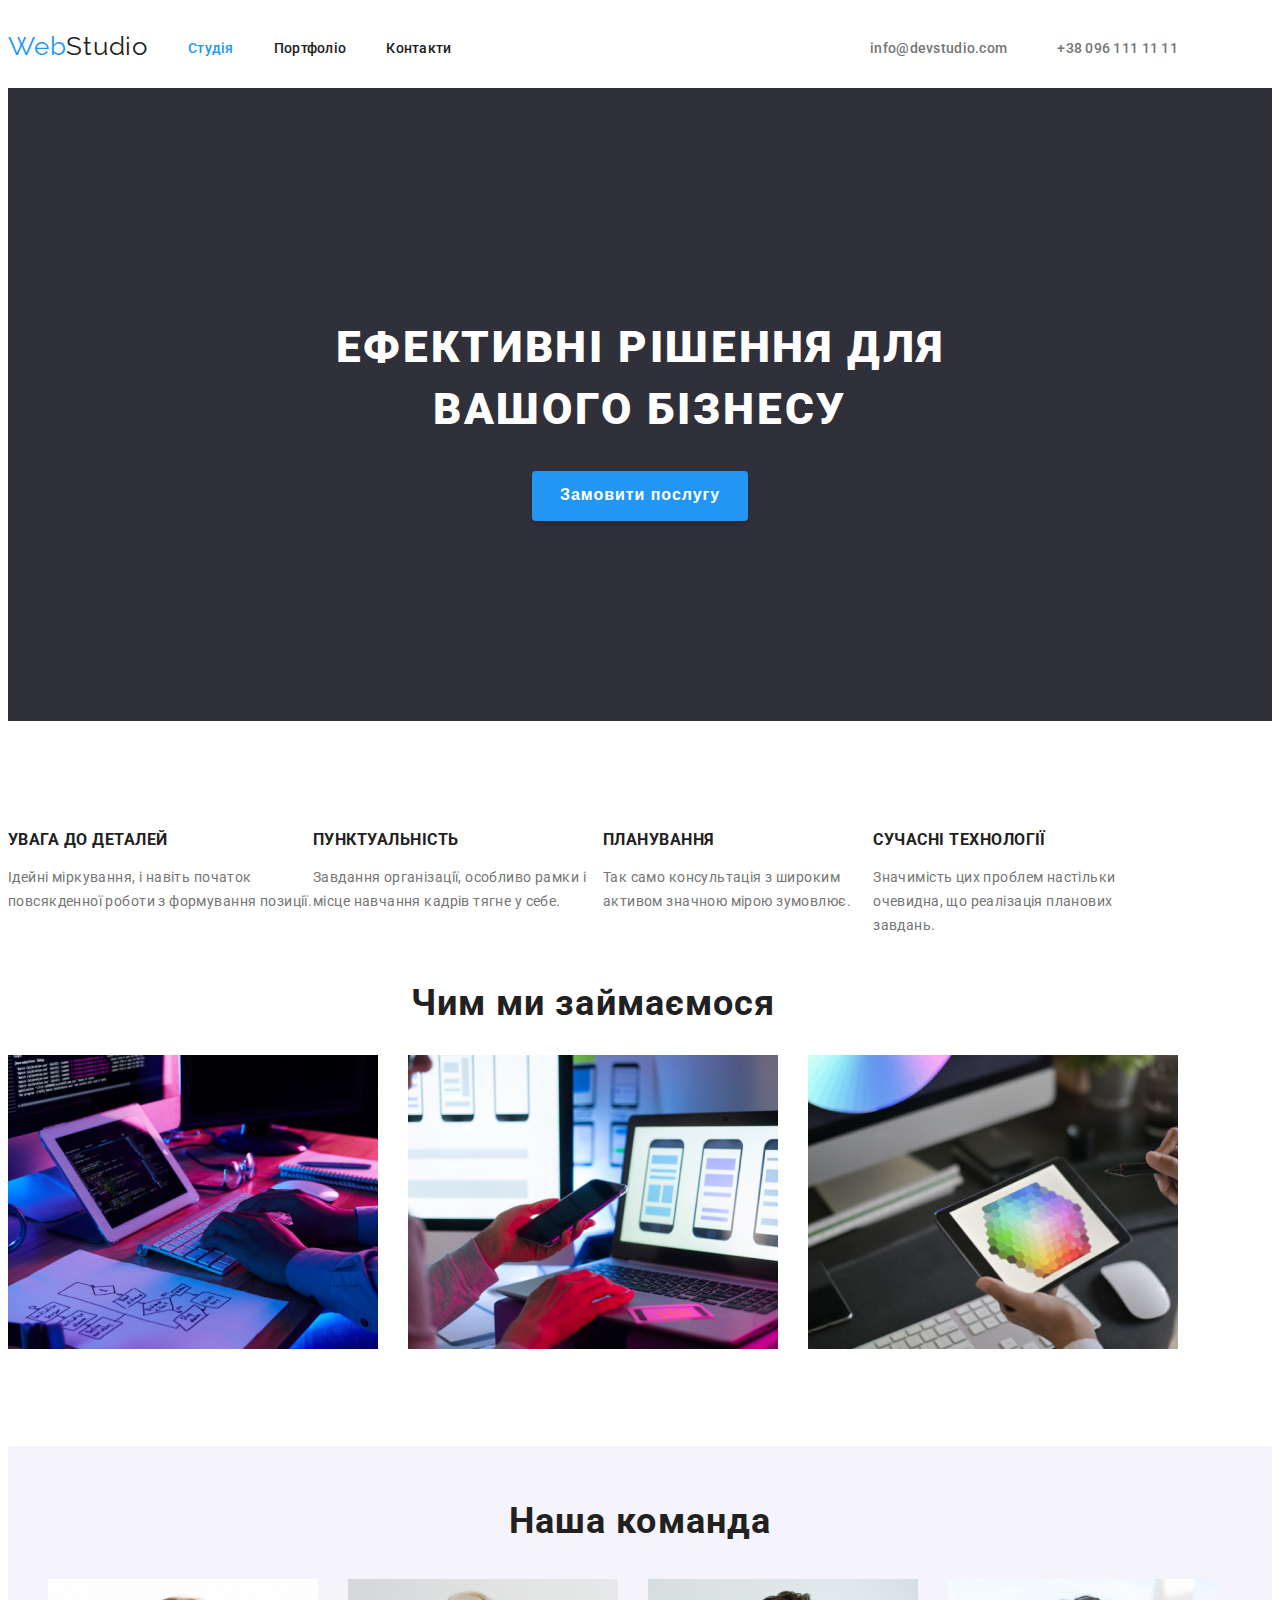
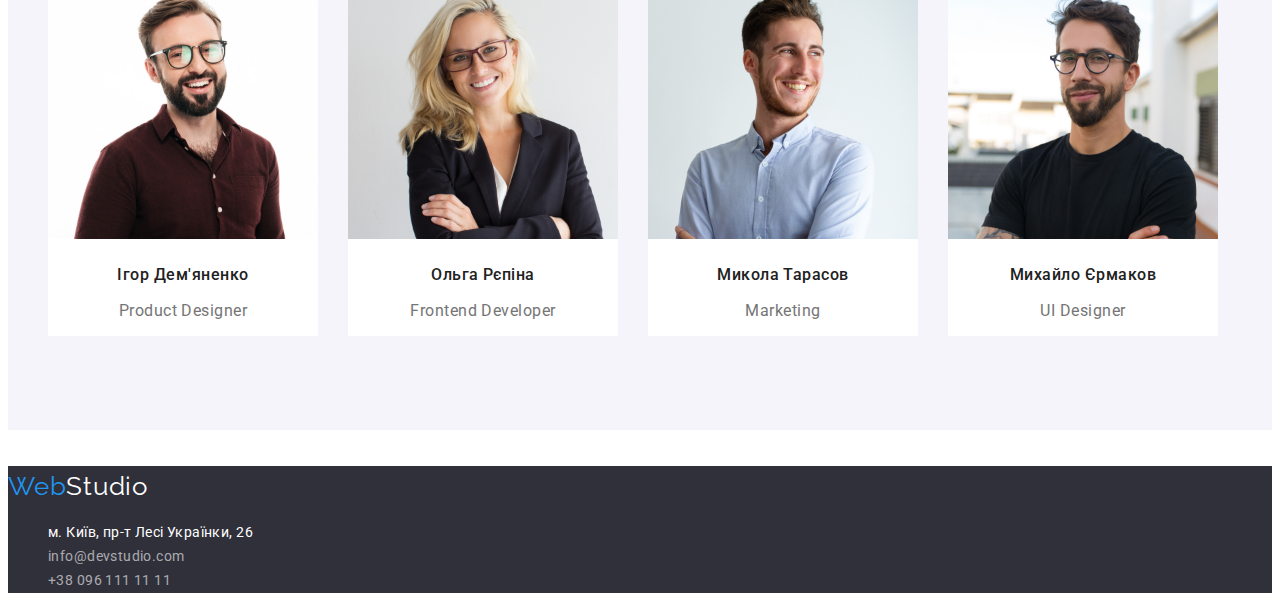
<file: index.html>
<!DOCTYPE html>
<html lang="uk">

<head>
    <meta charset="UTF-8">
    <meta http-equiv="X-UA-Compatible" content="IE=edge">
    <meta name="viewport" content="width=device-width, initial-scale=1.0">
    <title>WebStudio</title>
    <link rel="stylesheet" href="https://cdnjs.cloudflare.com/ajax/libs/modern-normalize/1.1.0/modern-normalize.min.css"
        integrity="sha512-wpPYUAdjBVSE4KJnH1VR1HeZfpl1ub8YT/NKx4PuQ5NmX2tKuGu6U/JRp5y+Y8XG2tV+wKQpNHVUX03MfMFn9Q=="
        crossorigin="anonymous" referrerpolicy="no-referrer" />
    <link rel="stylesheet" href="./css/styles.css">
    <link rel="preconnect" href="https://fonts.googleapis.com">
    <link rel="preconnect" href="https://fonts.gstatic.com" crossorigin>
    <link
        href="https://fonts.googleapis.com/css2?family=Raleway:wght@700&family=Roboto:wght@400;500;700;900&display=swap"
        rel="stylesheet">
</head>

<body>
    <header class="container header-content">
        <nav class="menu-link">
            <a href="./index.html" class="logo"><span class="blue">Web</span>Studio</a>
            <ul class="head-list">
                <li class="list-nav"><a href="/goit-markup-hw-02/index.html" class="link active">Студія</a></li>
                <li class="list-nav"><a href="/goit-markup-hw-02/portfolio.html" class="link">Портфоліо</a></li>
                <li class="list-nav"><a href="" class="link">Контакти</a></li>
            </ul>
        </nav>
        <ul class="contacts">
            <li><a href="mailto:info@devstudio.com" class="link">info@devstudio.com</a></li>
            <li><a href="tel:+380961111111" class="link">+38 096 111 11 11</a></li>
        </ul>

    </header>

    <main>
        <!-- Ефективні рішення для вашого бізнесу -->
        <section class="hero">
            <h1 class="hero-title">Ефективні рішення для<br> вашого бізнесу</h1>
            <button type="button" class="service">Замовити послугу</button>
        </section>

        <!-- Чим ми займаємося -->
        <section class="work-section container">
            <h2 class="hidden">Плюси</h2>
            <ul class="work">
                <li>
                    <h3 class="work-title">УВАГА ДО ДЕТАЛЕЙ</h3>
                    <p class="work-text">Ідейні міркування, і навіть початок повсякденної роботи з формування
                        позиції.
                    </p>
                </li>
                <li>
                    <h3 class="work-title">ПУНКТУАЛЬНІСТЬ</h3>
                    <p class="work-text">Завдання організації, особливо рамки і місце навчання кадрів тягне у себе.
                    </p>
                </li>
                <li>
                    <h3 class="work-title">ПЛАНУВАННЯ</h3>
                    <p class="work-text">Так само консультація з широким активом значною мірою зумовлює.</p>
                </li>
                <li>
                    <h3 class="work-title">СУЧАСНІ ТЕХНОЛОГІЇ</h3>
                    <p class="work-text">Значимість цих проблем настільки очевидна, що реалізація планових завдань.
                    </p>
                </li>
            </ul>
        </section>
        <!-- Приклади -->
        <section class="container">
            <h2 class="examples-title">Чим ми займаємося</h2>
            <ul class="examples-list">
                <li><img src="./images/direction1.jpg" alt="напрям один" width="370"></li>
                <li><img src="./images/direction2.jpg" alt="напрям два" width="370"></li>
                <li><img src="./images/direction3.jpg" alt="напрям три" width="370"></li>
            </ul>
        </section>

        <!-- Наша команда -->
        <section class="our-team ">
            <h2 class="section-title">Наша команда</h2>
            <ul class="best-team container">
                <li class="best-team-item">
                    <img src="./images/igor.jpg" alt="перший член команди" width="270">
                    <h3 class="name">Ігор Дем'яненко</h3>
                    <p class="profession" lang="en">Product Designer</p>
                </li>
                <li class="best-team-item">
                    <img src="./images/olga.jpg" alt="другий член команди" width="270">
                    <h3 class="name">Ольга Рєпіна</h3>
                    <p class="profession">Frontend Developer</p>
                </li>
                <li class="best-team-item">
                    <img src="./images/mykola.jpg" alt="третій член команди" width="270">
                    <h3 class="name">Микола Тарасов</h3>
                    <p class="profession" lang="en">Marketing</p>
                </li>
                <li class="best-team-item">
                    <img src="./images/mykhailo.jpg" alt="четвертий член команди" width="270">
                    <h3 class="name">Михайло Єрмаков</h3>
                    <p class="profession" lang="en">UI Designer</p>
                </li>
            </ul>
        </section>
    </main>
    <footer class="footer">
        <section class="page-footer container">
            <a href="./index.html" class="logo-footer"><span class="blue">Web</span>Studio</a>
            <address>
                <ul class="footer-list">
                    <li>
                        <a href="https://www.google.com/maps/place/%D0%9B%D0%B5%D1%81%D0%B8+%D0%A3%D0%BA%D1%80%D0%B0%D0%B8%D0%BD%D0%BA%D0%B8+7/@50.4340225,30.5316546,17z/data=!3m1!4b1!4m5!3m4!1s0x40d4cfd612e83011:0x87edecf81f4151b6!8m2!3d50.4340225!4d30.5316546"
                            class="footer-list">м.
                            Київ, пр-т Лесі Українки, 26</a>
                    </li>
                    <li>
                        <a href="mailto:info@devstudio.com" class="footer-nav">info@devstudio.com</a>
                    </li>
                    <li>
                        <a href="tel:+380961111111" class="footer-nav">+38 096 111 11 11</a>
                    </li>
                </ul>
            </address>
        </section>

    </footer>
</body>

</html>
</file>
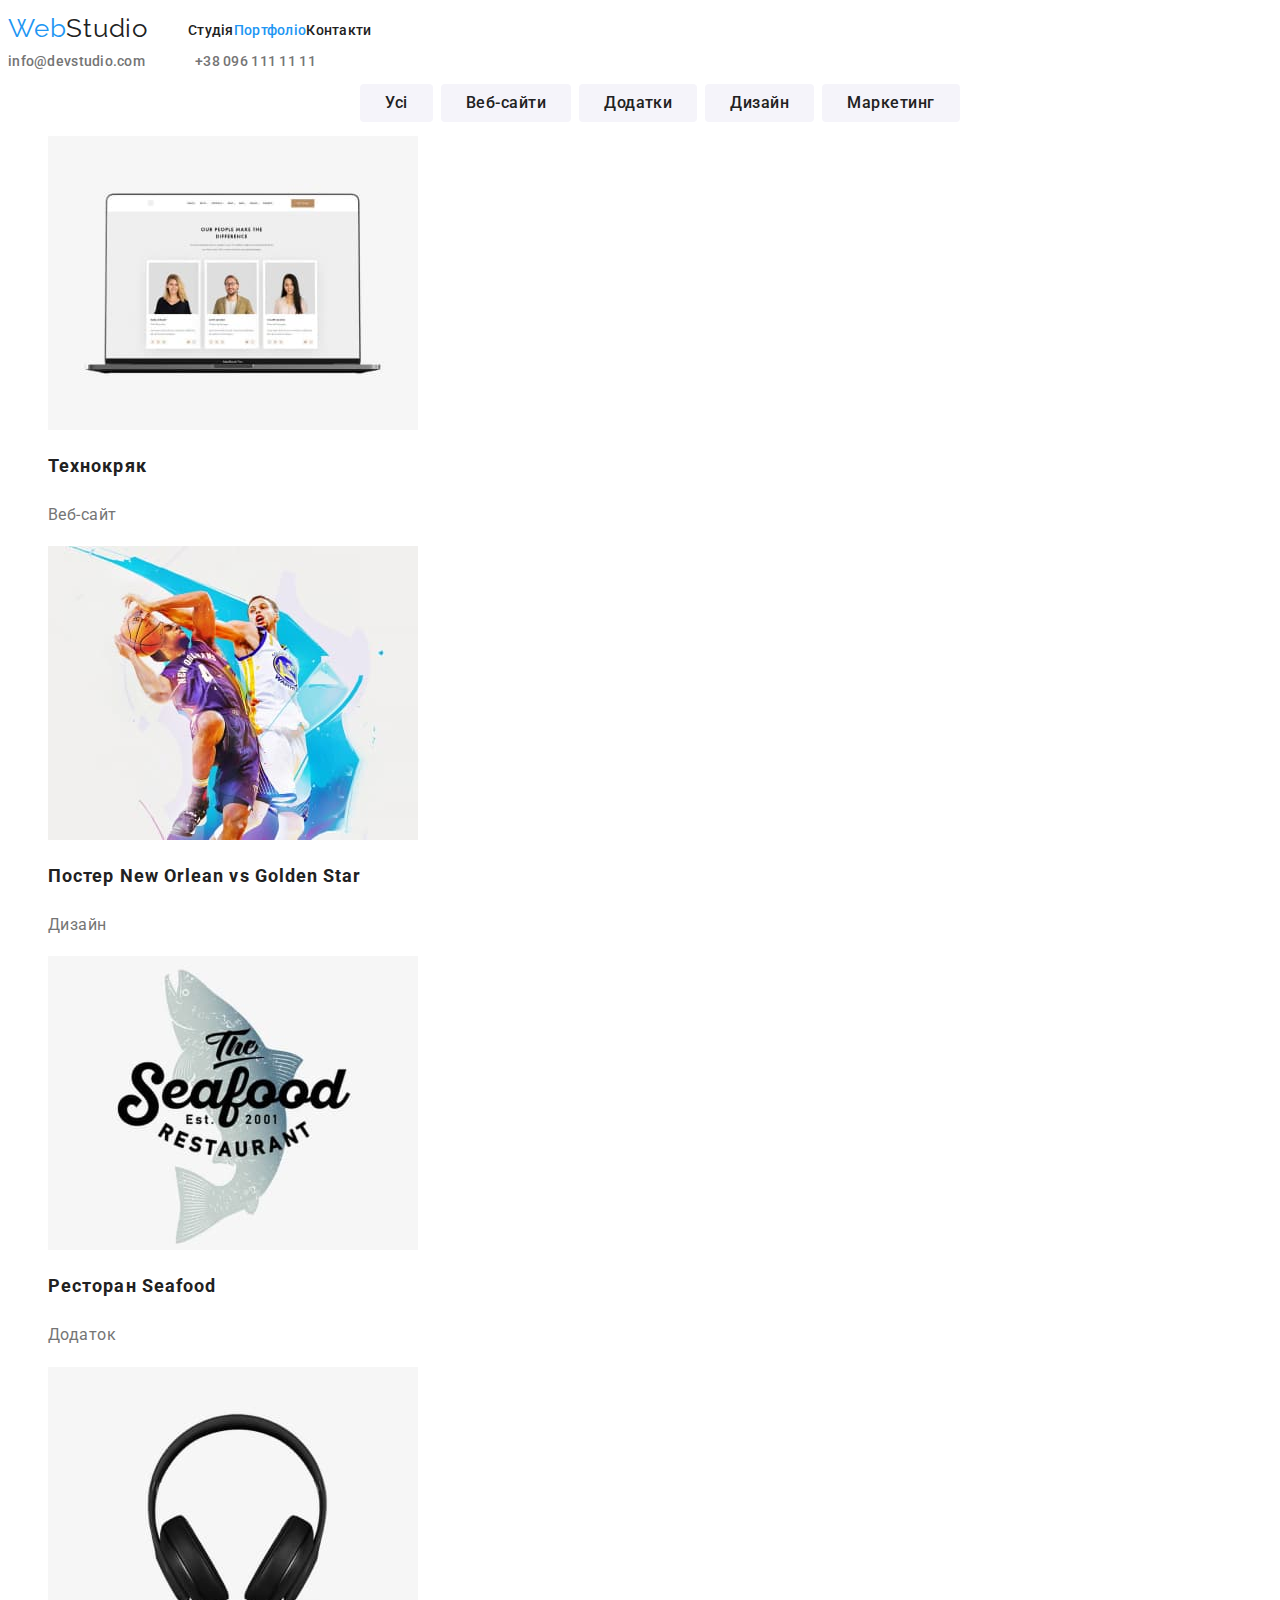
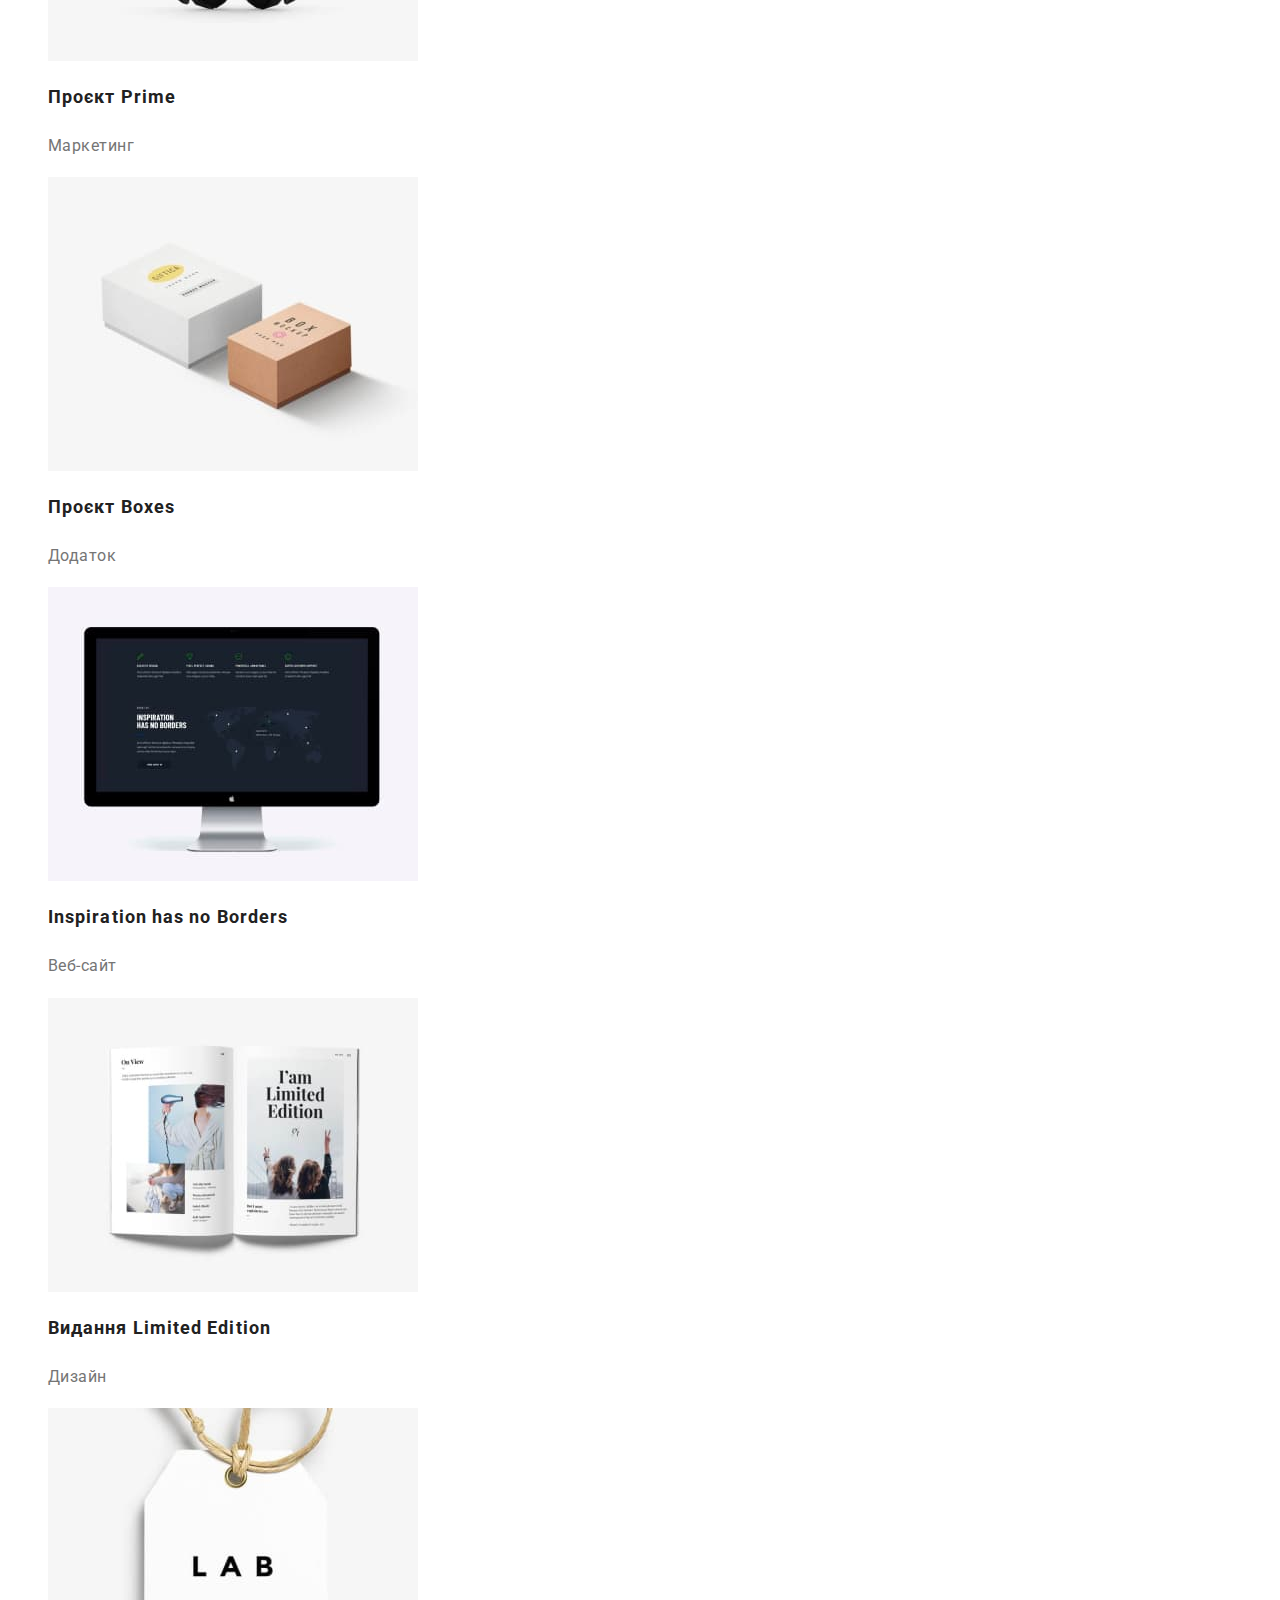
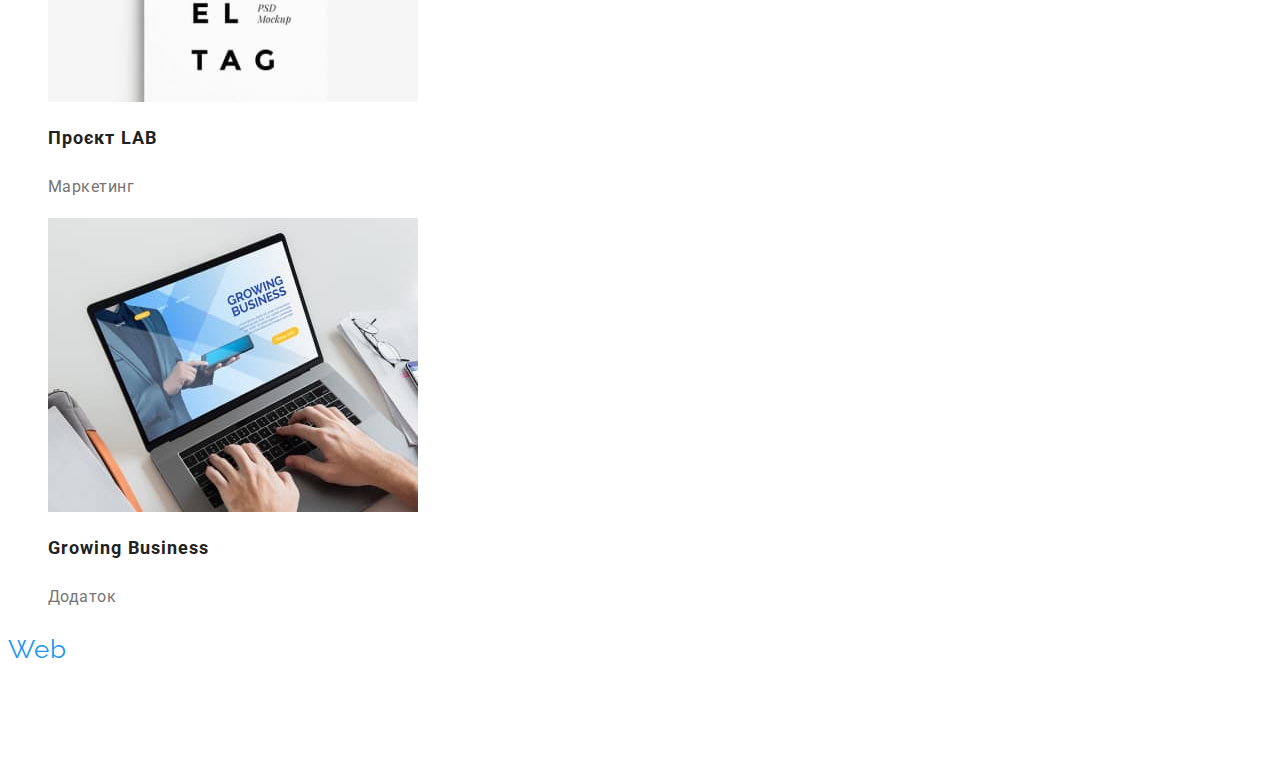
<file: portfolio.html>
<!DOCTYPE html>
<html lang="uk">

<head>
    <meta charset="UTF-8">
    <meta http-equiv="X-UA-Compatible" content="IE=edge">
    <meta name="viewport" content="width=device-width, initial-scale=1.0">
    <title>WebStudio</title>
    <link rel="stylesheet" href="./css/styles.css">
    <link rel="preconnect" href="https://fonts.googleapis.com">
    <link rel="preconnect" href="https://fonts.gstatic.com" crossorigin>
    <link
        href="https://fonts.googleapis.com/css2?family=Raleway:wght@700&family=Roboto:wght@400;500;700;900&display=swap"
        rel="stylesheet">
</head>

<body>
    <header>
        <nav class="menu-link">
            <a href="./index.html" class="logo"><span class="blue">Web</span>Studio</a>
            <ul class="head-list">
                <li><a href="/goit-markup-hw-02/index.html" class="link">Студія</a></li>
                <li><a href="/goit-markup-hw-02/portfolio.html" class="link active">Портфоліо</a></li>
                <li><a href="" class="link">Контакти</a></li>
            </ul>
        </nav>
        <ul class="contacts">
            <li><a href="mailto:info@devstudio.com" class="link">info@devstudio.com</a></li>
            <li><a href="tel:+380961111111" class="link">+38 096 111 11 11</a></li>
        </ul>
    </header>
    <main>

        <section class="portfolio">
            <h1 class="hidden">Портфоліо</h1>
            <ul class="reset-list filter">
                <li><button type="button" class="menu-button">Усі</button></li>
                <li><button type="button" class="menu-button">Веб-сайти</button></li>
                <li><button type="button" class="menu-button">Додатки</button></li>
                <li><button type="button" class="menu-button">Дизайн</button></li>
                <li><button type="button" class="menu-button">Маркетинг</button></li>
            </ul>
            <ul class="descr">
                <li class="features"><a class="card" href="">
                        <img src="./images/card1squoosh.jpg" alt="технологія" width="370">
                        <h2 class="title">Технокряк</h2>
                        <p class="menu">Веб-сайт</p>
                    </a></li>
                <li class="features"><a class="card" href="">
                        <img src="./images/card2squoosh.jpg" alt="дизайн" width="370">
                        <h2 class="title">Постер New Orlean vs Golden Star</h2>
                        <p class="menu">Дизайн</p>
                    </a></li>
                <li class="features"><a class="card" href="">
                        <img src="./images/card3squoosh.jpg" alt="ресторан" width="370">
                        <h2 class="title">Ресторан Seafood</h2>
                        <p class="menu">Додаток</p>
                    </a></li>
                <li class="features"><a class="card" href="">
                        <img src="./images/card4squoosh.jpg" alt="маркетинг" width="370">
                        <h2 class="title">Проєкт Prime</h2>
                        <p class="menu">Маркетинг</p>
                    </a></li>
                <li class="features"><a class="card" href="">
                        <img src="./images/card5squoosh.jpg" alt="додаток" width="370">
                        <h2 class="title">Проєкт Boxes</h2>
                        <p class="menu">Додаток</p>
                    </a></li>
                <li class="features"><a class="card" href="">
                        <img src="./images/card6squoosh.jpg" alt="веб-сайт" width="370">
                        <h2 class="title">Inspiration has no Borders</h2>
                        <p class="menu">Веб-сайт</p>
                    </a></li>
                <li class="features"><a class="card" href="">
                        <img src="./images/card7squoosh.jpg" alt="дизайн" width="370">
                        <h2 class="title">Видання Limited Edition</h2>
                        <p class="menu">Дизайн</p>
                    </a></li>
                <li class="features"><a class="card" href="">
                        <img src="./images/card8squoosh.jpg" alt="Маркетинг" width="370">
                        <h2 class="title">Проєкт LAB</h2>
                        <p class="menu">Маркетинг</p>
                    </a></li>
                <li class="features"><a class="card" href="">
                        <img src="./images/card9squoosh.jpg" alt="Додаток" width="370">
                        <h2 class="title">Growing Business</h2>
                        <p class="menu">Додаток</p>
                    </a></li>
            </ul>

        </section>
    </main>

    <footer>
        <section class="page-footer">
            <a href="./index.html" class="logo-footer"><span class="blue">Web</span>Studio</a>
            <address>
                <ul class="footer-list">
                    <li>
                        <a href="https://www.google.com/maps/place/%D0%9B%D0%B5%D1%81%D0%B8+%D0%A3%D0%BA%D1%80%D0%B0%D0%B8%D0%BD%D0%BA%D0%B8+7/@50.4340225,30.5316546,17z/data=!3m1!4b1!4m5!3m4!1s0x40d4cfd612e83011:0x87edecf81f4151b6!8m2!3d50.4340225!4d30.5316546"
                            class="footer-list">м.
                            Київ, пр-т Лесі Українки, 26</a>
                    </li>
                    <li>
                        <a href="mailto:info@devstudio.com" class="footer-nav">info@devstudio.com</a>
                    </li>
                    <li>
                        <a href="tel:+380961111111" class="footer-nav">+38 096 111 11 11</a>
                    </li>
                </ul>
            </address>
        </section>

    </footer>
</body>

</html>
</file>
<file: css/styles.css>
html {
  box-sizing: border-box;
}

*,
*::before,
*::after {
  box-sizing: inherit;
}

:root {
  --title-text-color: #212121;
  --main-color-text: #757575;
  --secondary-color-text: #2196F3;
  --body-color-basic: #FFFFFF;
  --button-background: rgba(245, 244, 250, 1);
}

body {
  font-family: 'Roboto', sans-serif;
  background-color: var(--body-color-basic);
  color: var(--title-text-color);
  font-size: 14px;
  min-width: 1170px;
}

.hidden {
  visibility: hidden;
  overflow: hidden;
  height: 0;
  margin: 0;
}

.reset-list li {
  list-style: none;
}

.container {
  width: 1170px;

}

/* head */
.header-content {
  display: flex;
  justify-content: space-between;
  align-items: center;
  height: 80px;

}

.menu-link {
  display: flex;
}

.logo {
  font-family: 'Raleway', sans-serif;
  font-size: 26px;
  line-height: 1.6;
  text-decoration: none;
  color: var(--title-text-color);
  letter-spacing: 0.03em;
}

.logo .blue {
  color: var(--secondary-color-text);
}

.white {
  color: var(--body-color-basic);
}

.head-list {
  align-items: center;
  display: flex;
  letter-spacing: 2%;
  list-style: none;
}

.list-nav {
  margin-right: 40px;
}

.contacts {
  display: flex;
  list-style-type: none;
  margin: 0;
  padding: 0;
}

.contacts li {
  padding-right: 50px;
}

.contacts li:last-child {
  padding-right: 0;
}

.link {
  font-weight: 500;
  line-height: 1.2;
  text-decoration: none;
  color: var(--title-text-color);
  letter-spacing: 0.02em;
}

.contacts .link {
  color: var(--main-color-text);
}

.link:hover,
.link:focus,
.link.active {
  color: var(--secondary-color-text);
}

/* main studio */

/* choose */
.hero {
  background-color: #2F303A;
  letter-spacing: 0.06em;
  padding-top: 200px;
  padding-bottom: 200px;
  text-align: center;
}

.hero-title {
  margin-bottom: 30px;
  color: var(--body-color-basic);
  font-weight: 900;
  font-size: 44px;
  line-height: 1.4;
  text-transform: uppercase;
  text-align: center;
  letter-spacing: 0.06em;
}

.service {
  width: 216px;
  height: 50px;
  border: none;
  background: var(--secondary-color-text);
  box-shadow: 0px 4px 4px rgba(0, 0, 0, 0.15);
  border-radius: 4px;
  font-weight: 700;
  font-size: 16px;
  line-height: 1.9;
  text-align: center;
  color: var(--body-color-basic);
  cursor: pointer;
  letter-spacing: 0.06em;
}

/* <!-- Чим ми займаємося --> */


.work {
  display: flex;
  margin: 0;
  padding: 94px 0 0 0;
  line-height: 1.2;
  color: var(--title-text-color);
  list-style: none;
}

.work li {
  padding-right: 0;
}

.work li:last-child {
  padding-right: 0;
}

.work-title {
  line-height: 1.15;
  text-transform: uppercase;
  letter-spacing: 0.03em;
}

.work-text {
  line-height: 1.71;
  color: var(--main-color-text);
  letter-spacing: 0.03em;
}

/* Приклади */
.examples-title {
  font-size: 36px;
  Line-height: 1.2;
  letter-spacing: 0.03em;
  text-align: center;
  color: var(--title-text-color);
  letter-spacing: 0.03em;
}



.examples-list {
  display: flex;
  justify-content: space-between;
  list-style-type: none;
  margin: 0 0 94px 0;
  padding: 0;
}

.examples-list li {
  padding-right: 30px;
}

.examples-list li:last-child {
  padding-right: 0;
}

/* < !-- Наша команда --> */
.section-title {
  padding-top: 54px;
  font-size: 36px;
  line-height: 1.2;
  text-align: center;
  letter-spacing: 0.03em;
}

.our-team {
  padding: 0;
  margin: 0;
  background-color: rgba(245, 244, 250, 1);
  list-style-type: none;
}

/* # ul */
.best-team {

  display: flex;
  font-size: 36px;
  line-height: 1.2;
  color: var(--title-text-color);
  list-style-type: none;
  letter-spacing: 0.03;
}

.best-team-item {

  background-color: var(--body-color-basic);
}

.best-team-item {
  margin-right: 30px;
  margin-bottom: 94px;
}

.best-team-item:last-child {
  margin-right: 0;
}

.name {
  font-weight: 500;
  font-size: 16px;
  line-height: 1.2;
  letter-spacing: 0.03em;
  text-align: center;
}

.profession {
  color: var(--main-color-text);
  font-size: 16px;
  line-height: 1.2;
  text-align: center;
  letter-spacing: 0.03em;
}

/* footer */

.footer {
  background-color: #2F303A;
}

.logo-footer {
  padding-top: 60px;
  font-family: 'Raleway', sans-serif;
  font-size: 26px;
  line-height: 1.6;
  text-decoration: none;
  color: var(--body-color-basic);
  letter-spacing: 0.03em;
}

.logo-footer .blue {
  color: var(--secondary-color-text);
}

.footer-list {
  line-height: 1.7;
  color: var(--body-color-basic);
  text-decoration: none;
  list-style: none;
  font-style: normal;
  letter-spacing: 0.03em;
}

.footer-nav {
  line-height: 1.7;
  color: rgba(255, 255, 255, 0.6);
  text-decoration: none;
  font-style: normal;
  Letter-spacing: 0.03em;
}


.footer-nav:hover,
.footer-nav:focus {
  color: var(--secondary-color-text);

}

/* portfolio */
.filter {
  display: flex;
  justify-content: center;
}

.menu-button {
  background-color: var(--button-background);
  font-weight: 500;
  font-size: 16px;
  line-height: 1.6;
  color: var(--title-text-color);
  border-radius: 4px;
  border: none;
  cursor: pointer;
  font-family: inherit;
  letter-spacing: 0.03em;
  padding: 6px 25px;
  margin: 0 4px;
  height: 38px;
}


.menu-button:hover,
.menu-button:focus {
  background: var(--secondary-color-text);
  color: rgba(245, 244, 250, 1);
  cursor: pointer;
}

.descr {
  list-style-type: none;
  text-decoration: none;
}

.title {
  font-size: 18px;
  line-height: 2;
  letter-spacing: 2px;
  color: var(--title-text-color);
  text-decoration: none;
  letter-spacing: 0.06em;
}

.card {
  text-decoration: none;
}

.menu {
  font-size: 16px;
  line-height: 1.9;
  color: var(--main-color-text);
  letter-spacing: 0.03em;
}
</file>
